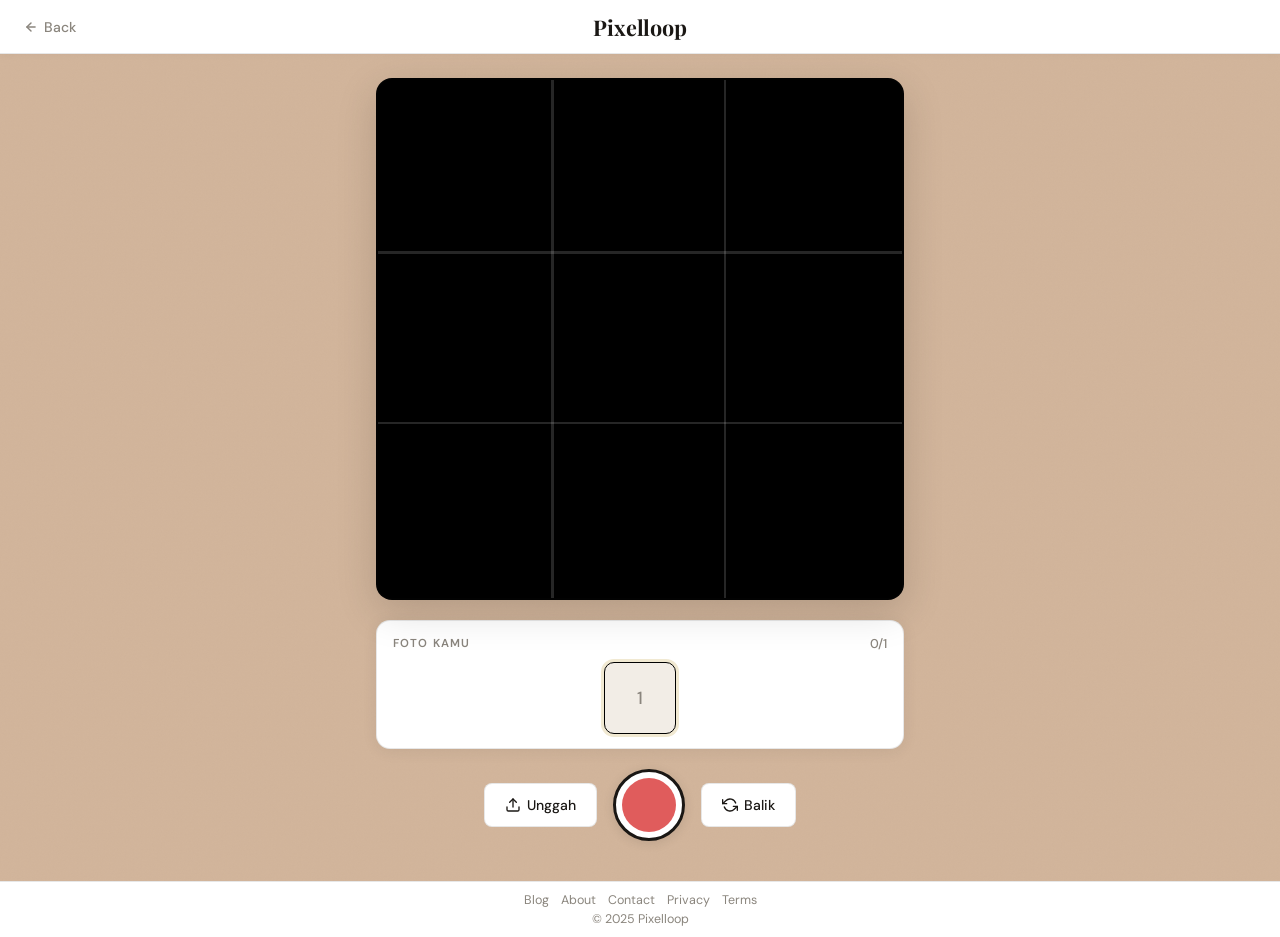
<file: capture.html>
<!doctype html>
<html lang="en">
  <head>
    <meta charset="UTF-8" />
    <meta
      name="viewport"
      content="width=device-width, initial-scale=1.0, maximum-scale=1.0, user-scalable=no"
    />

    <!-- SEO Meta Tags -->
    <title>Capture Photos - Pixelloop</title>
    <meta
      name="description"
      content="Take or upload photos for your polaroid creation. Use your camera or choose from your gallery."
    />
    <meta name="robots" content="noindex, follow" />

    <!-- Google Analytics -->
    <script
      async
      src="https://www.googletagmanager.com/gtag/js?id=G-R5GM0GFGRK"
    ></script>
    <script>
      window.dataLayer = window.dataLayer || [];
      function gtag() {
        dataLayer.push(arguments);
      }
      gtag("js", new Date());
      gtag("config", "G-R5GM0GFGRK");
    </script>

    <!-- Favicon -->
    <link rel="icon" type="image/x-icon" href="/favicon.ico" />
    <link rel="icon" type="image/png" sizes="32x32" href="/favicon-32x32.png" />

    <link rel="preconnect" href="https://fonts.googleapis.com" />
    <link rel="preconnect" href="https://fonts.gstatic.com" crossorigin />
    <link
      href="https://fonts.googleapis.com/css2?family=Playfair+Display:ital,wght@0,700;1,700&family=DM+Sans:wght@400;500;600&display=swap"
      rel="stylesheet"
    />

    <style>
      /* ── Design Tokens ─────────────────────────────────── */
      :root {
        --bg: #f2ede6;
        --surface: #ffffff;
        --fg: #1a1714;
        --muted: #8a857d;
        --accent: #000000;
        --accent-light: #f5ead8;
        --border: rgba(26, 23, 20, 0.1);
        --radius-card: 14px;
        --radius-btn: 10px;
        --shadow-card: 0 2px 16px rgba(0, 0, 0, 0.07);
        --shadow-viewfinder: 0 12px 40px rgba(0, 0, 0, 0.15);
        --transition: all 0.22s cubic-bezier(0.4, 0, 0.2, 1);
      }

      *,
      *::before,
      *::after {
        box-sizing: border-box;
        margin: 0;
        padding: 0;
        -webkit-tap-highlight-color: transparent;
      }

      body {
        font-family: "DM Sans", sans-serif;
        font-size: 16px;
        color: var(--fg);
        background: #d1b49a; /* warna solid */
        background-image: url("data:image/svg+xml,%3Csvg xmlns='http://www.w3.org/2000/svg' width='300' height='300'%3E%3Cfilter id='grain'%3E%3CfeTurbulence type='fractalNoise' baseFrequency='0.75' numOctaves='4' stitchTiles='stitch'/%3E%3CfeColorMatrix type='saturate' values='0'/%3E%3C/filter%3E%3Crect width='300' height='300' filter='url(%23grain)' opacity='0.025'/%3E%3C/svg%3E");
        min-height: 100dvh;
        width: 100vw;
        overflow-x: hidden;
        display: flex;
        flex-direction: column;
        align-items: center;
      }

      /* ── Navbar ────────────────────────────────────────── */
      .navbar {
        width: 100%;
        height: 54px;
        background: var(--surface);
        border-bottom: 1px solid var(--border);
        box-shadow: 0 1px 8px rgba(0, 0, 0, 0.04);
        display: flex;
        align-items: center;
        justify-content: space-between;
        padding: 0 24px;
        position: relative;
        z-index: 1000;
        flex-shrink: 0;
      }

      .nav-back {
        font-family: "DM Sans", sans-serif;
        font-size: 0.875rem;
        font-weight: 500;
        color: var(--muted);
        text-decoration: none;
        display: flex;
        align-items: center;
        gap: 6px;
        transition: var(--transition);
      }

      .nav-back:hover {
        color: var(--fg);
      }

      .nav-logo {
        font-family: "Playfair Display", Georgia, serif;
        font-size: 1.35rem;
        font-weight: 700;
        color: var(--fg);
        text-decoration: none;
        letter-spacing: -0.01em;
        position: absolute;
        left: 50%;
        transform: translateX(-50%);
      }

      .nav-logo:hover {
        color: var(--accent);
        transition: var(--transition);
      }

      .nav-spacer {
        width: 60px;
      }

      /* ── Page Content (centered column) ────────────────── */
      .page-content {
        width: 100%;
        max-width: 560px;
        padding: 24px 16px 40px;
        display: flex;
        flex-direction: column;
        align-items: center;
        gap: 20px;
      }

      /* ── Viewfinder ─────────────────────────────────────── */
      .viewfinder-frame {
        position: relative;
        width: 100%;
        aspect-ratio: 1 / 1;
        border-radius: 16px;
        overflow: hidden;
        background: #000;
        border: 2px solid var(--border);
        box-shadow: var(--shadow-viewfinder);
        max-height: 58vh;
      }

      video {
        width: 100%;
        height: 100%;
        object-fit: cover;
        transform: scaleX(-1);
        filter: contrast(1.05);
      }

      /* Rule of thirds grid overlay */
      .grid-overlay {
        position: absolute;
        top: 0;
        left: 0;
        width: 100%;
        height: 100%;
        pointer-events: none;
        background:
          linear-gradient(
            to right,
            transparent 33%,
            rgba(255, 255, 255, 0.15) 33%,
            rgba(255, 255, 255, 0.15) 33.5%,
            transparent 33.5%,
            transparent 66%,
            rgba(255, 255, 255, 0.15) 66%,
            rgba(255, 255, 255, 0.15) 66.5%,
            transparent 66.5%
          ),
          linear-gradient(
            to bottom,
            transparent 33%,
            rgba(255, 255, 255, 0.15) 33%,
            rgba(255, 255, 255, 0.15) 33.5%,
            transparent 33.5%,
            transparent 66%,
            rgba(255, 255, 255, 0.15) 66%,
            rgba(255, 255, 255, 0.15) 66.5%,
            transparent 66.5%
          );
      }

      /* Flash overlay */
      .flash-overlay {
        position: fixed;
        top: 0;
        left: 0;
        width: 100%;
        height: 100%;
        background: white;
        opacity: 0;
        pointer-events: none;
        z-index: 9999;
      }

      @keyframes flash-animation {
        0% {
          opacity: 0;
        }
        10% {
          opacity: 1;
        }
        100% {
          opacity: 0;
        }
      }

      .flash-overlay.active {
        animation: flash-animation 0.28s ease-out forwards;
      }

      /* Countdown number */
      .count-big {
        position: absolute;
        top: 50%;
        left: 50%;
        transform: translate(-50%, -50%);
        font-family: "Playfair Display", Georgia, serif;
        font-size: 7rem;
        font-weight: 700;
        color: #ffffff;
        text-shadow: 0 2px 24px rgba(0, 0, 0, 0.5);
        z-index: 50;
        pointer-events: none;
        display: none;
      }

      .count-big.visible {
        display: block;
      }

      /* ── Film Slots Row (horizontal, centered) ─────────── */
      .film-strip {
        width: 100%;
        background: var(--surface);
        border: 1px solid var(--border);
        border-radius: var(--radius-card);
        box-shadow: var(--shadow-card);
        display: flex;
        flex-direction: column;
        align-items: center;
        padding: 14px 16px;
        gap: 10px;
      }

      .film-strip-header {
        display: flex;
        justify-content: space-between;
        align-items: center;
        width: 100%;
      }

      .sidebar-label {
        font-family: "DM Sans", sans-serif;
        font-size: 0.72rem;
        font-weight: 600;
        color: var(--muted);
        letter-spacing: 0.1em;
        text-transform: uppercase;
      }

      .photo-counter {
        font-family: "DM Sans", sans-serif;
        font-size: 0.8rem;
        font-weight: 500;
        color: var(--muted);
      }

      .slots-container {
        display: flex;
        flex-direction: row;
        gap: 12px;
        justify-content: center;
        flex-wrap: wrap;
        width: 100%;
      }

      .film-slot {
        width: 72px;
        height: 72px;
        border: 1.5px solid var(--border);
        border-radius: 10px;
        display: flex;
        justify-content: center;
        align-items: center;
        font-family: "DM Sans", sans-serif;
        font-size: 1.1rem;
        font-weight: 500;
        color: var(--muted);
        background: var(--bg);
        transition: var(--transition);
        position: relative;
        cursor: pointer;
        flex-shrink: 0;
        overflow: hidden;
      }

      .film-slot:hover {
        border-color: var(--accent);
        box-shadow: 0 0 0 2px rgba(200, 168, 75, 0.15);
      }

      .film-slot.active {
        border-color: var(--accent);
        border-width: 1.5px;
        box-shadow: 0 0 0 3px rgba(200, 168, 75, 0.25);
        animation: slotPulse 1.5s ease-in-out infinite;
      }

      @keyframes slotPulse {
        0%,
        100% {
          box-shadow: 0 0 0 3px rgba(200, 168, 75, 0.25);
        }
        50% {
          box-shadow: 0 0 0 5px rgba(200, 168, 75, 0.1);
        }
      }

      .film-slot.filled {
        border-color: var(--accent);
        animation: none;
      }

      .film-slot.filled img {
        width: 100%;
        height: 100%;
        object-fit: cover;
        border-radius: 8px;
      }

      /* ── Control Bar ───────────────────────────────────── */
      .control-bar {
        display: flex;
        align-items: center;
        gap: 16px;
        flex-wrap: wrap;
        justify-content: center;
        width: 100%;
        z-index: 20;
        position: relative;
      }

      /* Upload / Flip util buttons */
      .util-btn {
        background: var(--surface);
        border: 1.5px solid var(--border);
        border-radius: 8px;
        font-family: "DM Sans", sans-serif;
        font-size: 0.875rem;
        font-weight: 500;
        color: var(--fg);
        padding: 10px 20px;
        cursor: pointer;
        transition: var(--transition);
        min-width: 44px;
        min-height: 44px;
        display: flex;
        align-items: center;
        gap: 6px;
        white-space: nowrap;
      }

      .util-btn:hover {
        border-color: var(--accent);
        background: var(--accent-light);
      }

      .util-btn:active {
        transform: scale(0.97);
      }

      /* Shutter button */
      .shutter-btn-large {
        width: 72px;
        height: 72px;
        border-radius: 50%;
        background: var(--surface);
        border: 3px solid var(--fg);
        cursor: pointer;
        display: flex;
        align-items: center;
        justify-content: center;
        transition: var(--transition);
        flex-shrink: 0;
        box-shadow: 0 2px 12px rgba(0, 0, 0, 0.1);
      }

      .shutter-inner {
        width: 54px;
        height: 54px;
        background: #e05c5c;
        border-radius: 50%;
        transition: var(--transition);
      }

      .shutter-btn-large:hover {
        transform: scale(1.05);
        box-shadow: 0 4px 20px rgba(0, 0, 0, 0.15);
      }

      .shutter-btn-large:active {
        transform: scale(0.96);
      }

      .shutter-btn-large:disabled {
        opacity: 0.45;
        cursor: not-allowed;
        transform: none;
      }

      .shutter-btn-large:disabled:hover {
        transform: none;
        box-shadow: 0 2px 12px rgba(0, 0, 0, 0.1);
      }

      /* Continue / Finish button */
      #finishBtn {
        display: none;
        background: var(--accent);
        border-color: var(--accent);
        color: var(--fg);
        font-weight: 600;
        padding: 10px 22px;
      }

      #finishBtn:hover {
        background: #b8973e;
        border-color: #b8973e;
      }

      /* Info bubble (upload hint) */
      .info-bubble {
        position: fixed;
        top: 70px;
        left: 50%;
        transform: translateX(-50%);
        background: var(--surface);
        padding: 10px 16px;
        border: 1px solid var(--border);
        border-radius: var(--radius-card);
        font-family: "DM Sans", sans-serif;
        font-size: 0.85rem;
        color: var(--fg);
        display: none;
        width: 240px;
        text-align: center;
        z-index: 2000;
        box-shadow: var(--shadow-card);
      }

      /* ── Footer ────────────────────────────────────────── */
      footer {
        flex-shrink: 0;
        padding: 10px 20px;
        font-family: "DM Sans", sans-serif;
        font-size: 0.78rem;
        color: var(--muted);
        text-align: center;
        background: var(--surface);
        border-top: 1px solid var(--border);
        width: 100%;
        z-index: 20;
        margin-top: auto;
      }

      .footer-links {
        display: flex;
        justify-content: center;
        flex-wrap: wrap;
        gap: 12px;
        margin-bottom: 3px;
      }

      .footer-links a {
        color: var(--muted);
        text-decoration: none;
        transition: var(--transition);
      }

      .footer-links a:hover {
        color: var(--accent);
      }

      /* ── Responsive ────────────────────────────────────── */
      @media (max-width: 480px) {
        .viewfinder-frame {
          max-height: 50vh;
        }
        .film-slot {
          width: 60px;
          height: 60px;
        }
        .shutter-btn-large {
          width: 64px;
          height: 64px;
        }
        .shutter-inner {
          width: 46px;
          height: 46px;
        }
        .control-bar {
          gap: 12px;
        }
        footer {
          display: none;
        }
      }

      @media (max-height: 600px) and (orientation: landscape) {
        .viewfinder-frame {
          max-height: 75vh;
          width: auto;
          max-width: 50vw;
        }
        .page-content {
          flex-direction: row;
          flex-wrap: wrap;
          align-items: flex-start;
          max-width: 900px;
        }
        .viewfinder-frame {
          flex: 1;
        }
        footer {
          display: none;
        }
      }
    </style>
  </head>

  <body>
    <!-- Flash Overlay -->
    <div class="flash-overlay" id="flashEffect"></div>

    <!-- Navbar -->
    <nav class="navbar">
      <a href="index.html" class="nav-back">
        <svg
          width="14"
          height="14"
          viewBox="0 0 24 24"
          fill="none"
          stroke="currentColor"
          stroke-width="2.5"
          stroke-linecap="round"
          stroke-linejoin="round"
        >
          <line x1="19" y1="12" x2="5" y2="12" />
          <polyline points="12 19 5 12 12 5" />
        </svg>
        Back
      </a>
      <a href="index.html" class="nav-logo">Pixelloop</a>
      <div class="nav-spacer"></div>
    </nav>

    <!-- Upload hint bubble -->
    <div id="uploadHint" class="info-bubble">
      Tap a slot below to upload a photo directly.
    </div>

    <!-- Page Content (centered) -->
    <div class="page-content">
      <!-- Viewfinder -->
      <div class="viewfinder-frame">
        <video id="videoElement" autoplay playsinline muted></video>
        <div class="grid-overlay"></div>
        <div id="countdownDisplay" class="count-big"></div>
      </div>

      <!-- Film Slots (horizontal strip) -->
      <div class="film-strip">
        <div class="film-strip-header">
          <span class="sidebar-label">Foto Kamu</span>
          <span class="photo-counter"><span id="photoCounter">0/1</span></span>
        </div>
        <div id="thumbnailGrid" class="slots-container"></div>
      </div>

      <!-- Controls -->
      <div class="control-bar">
        <button class="util-btn" id="uploadBtn" title="Upload Photo">
          <svg
            width="16"
            height="16"
            viewBox="0 0 24 24"
            fill="none"
            stroke="currentColor"
            stroke-width="2"
            stroke-linecap="round"
            stroke-linejoin="round"
          >
            <path d="M21 15v4a2 2 0 01-2 2H5a2 2 0 01-2-2v-4" />
            <polyline points="17 8 12 3 7 8" />
            <line x1="12" y1="3" x2="12" y2="15" />
          </svg>
          Unggah
        </button>

        <button
          id="startCameraBtn"
          class="shutter-btn-large"
          title="Take Photo"
        >
          <div class="shutter-inner"></div>
        </button>

        <button class="util-btn" id="switchCameraBtn" title="Flip Camera">
          <svg
            width="16"
            height="16"
            viewBox="0 0 24 24"
            fill="none"
            stroke="currentColor"
            stroke-width="2"
            stroke-linecap="round"
            stroke-linejoin="round"
          >
            <path d="M1 4v6h6M23 20v-6h-6" />
            <path
              d="M20.49 9A9 9 0 005.64 5.64L1 10M23 14l-4.64 4.36A9 9 0 013.51 15"
            />
          </svg>
          Balik
        </button>

        <button class="util-btn" id="finishBtn">
          Lanjutkan
          <svg
            width="14"
            height="14"
            viewBox="0 0 24 24"
            fill="none"
            stroke="none"
            stroke-width="2.5"
            stroke-linecap="round"
            stroke-linejoin="round"
          >
            <line x1="5" y1="12" x2="19" y2="12" />
            <polyline points="12 5 19 12 12 19" />
          </svg>
        </button>
      </div>
    </div>

    <footer>
      <div class="footer-links">
        <a href="blog.html">Blog</a>
        <a href="about.html">About</a>
        <a href="contact.html">Contact</a>
        <a href="privacy.html">Privacy</a>
        <a href="terms.html">Terms</a>
      </div>
      <div>&copy; 2025 Pixelloop</div>
    </footer>

    <canvas id="canvas" style="display: none"></canvas>
    <input type="file" id="fileInput" accept="image/*" style="display: none" />

    <script>
      // --- CONFIG ---
      const state = {
        layout: "single", // 'single', 'photostrip', 'grid'
        totalShots: 1,
        currentShotIndex: 0,
        photos: [], // Array to store photos at specific indices
        isCapturing: false,
        uploadTargetIndex: null, // To track which slot is being uploaded to
      };

      // --- DOM ELEMENTS ---
      const video = document.getElementById("videoElement");
      const startBtn = document.getElementById("startCameraBtn");
      const switchBtn = document.getElementById("switchCameraBtn");
      const uploadBtn = document.getElementById("uploadBtn");
      const finishBtn = document.getElementById("finishBtn");
      const fileInput = document.getElementById("fileInput");
      const thumbnailContainer = document.getElementById("thumbnailGrid");
      const counterDisplay = document.getElementById("photoCounter");
      const countdownDisplay = document.getElementById("countdownDisplay");
      const flashEffect = document.getElementById("flashEffect");
      const canvas = document.getElementById("canvas");
      const uploadHint = document.getElementById("uploadHint");

      // --- INIT ---
      window.addEventListener("DOMContentLoaded", () => {
        loadSettings();
        renderSlots();
        startCamera();

        // Events
        startBtn.addEventListener("click", startCaptureSequence);
        switchBtn.addEventListener("click", switchCamera);

        // Upload Button logic
        uploadBtn.addEventListener("click", () => {
          // Show hint
          uploadHint.style.display = "block";

          // Auto-trigger file picker for the first empty slot
          const firstEmpty = state.photos.findIndex(
            (p) => p === null || p === undefined,
          );
          if (firstEmpty !== -1) triggerUploadForSlot(firstEmpty);
          else triggerUploadForSlot(0);

          setTimeout(() => (uploadHint.style.display = "none"), 4000);
        });

        finishBtn.addEventListener("click", finalizeAndRedirect);
        fileInput.addEventListener("change", handleFileUpload);
      });

      function loadSettings() {
        const savedState = localStorage.getItem("polaroidState");
        if (savedState) {
          const parsed = JSON.parse(savedState);
          state.layout = parsed.selectedLayout || "single";
        }

        // Define shots based on layout
        if (state.layout === "single") state.totalShots = 1;
        else if (state.layout === "photostrip") state.totalShots = 3;
        else if (state.layout === "grid") state.totalShots = 4;

        // Initialize photo array with empty slots
        state.photos = new Array(state.totalShots).fill(null);
        updateCounter();
      }

      function renderSlots() {
        thumbnailContainer.innerHTML = "";
        for (let i = 0; i < state.totalShots; i++) {
          const slot = document.createElement("div");
          slot.className = "film-slot";
          slot.id = `slot-${i}`;
          slot.title = "Click to upload a photo here";
          if (i === 0) slot.classList.add("active");
          slot.innerHTML = i + 1;

          // Add Click Event for Individual Upload
          slot.onclick = () => triggerUploadForSlot(i);

          thumbnailContainer.appendChild(slot);
        }
      }

      // --- UPLOAD LOGIC ---
      function triggerUploadForSlot(index) {
        if (state.isCapturing) return; // Don't allow during camera sequence
        state.uploadTargetIndex = index;
        fileInput.click();
      }

      function handleFileUpload(e) {
        const file = e.target.files[0];
        if (!file) return;

        const reader = new FileReader();
        reader.onload = function (evt) {
          const img = new Image();
          img.onload = () => {
            const ctx = canvas.getContext("2d");

            // Crop to Square to match Polaroid look
            const size = Math.min(img.width, img.height);
            const sx = (img.width - size) / 2;
            const sy = (img.height - size) / 2;

            canvas.width = size;
            canvas.height = size;

            // Draw cropped image
            ctx.drawImage(img, sx, sy, size, size, 0, 0, size, size);

            const data = canvas.toDataURL("image/jpeg");

            // Save to specific slot index
            state.photos[state.uploadTargetIndex] = data;

            fillSlot(state.uploadTargetIndex, data);
            checkCompletion();

            // Reset file input
            fileInput.value = "";
          };
          img.src = evt.target.result;
        };
        reader.readAsDataURL(file);
      }

      // --- CAMERA LOGIC ---
      let currentStream = null;
      let facingMode = "user";

      async function startCamera() {
        if (currentStream) {
          currentStream.getTracks().forEach((track) => track.stop());
        }
        try {
          const constraints = {
            video: {
              facingMode: facingMode,
              aspectRatio: 1,
              width: { ideal: 1080 },
            },
            audio: false,
          };
          currentStream =
            await navigator.mediaDevices.getUserMedia(constraints);
          video.srcObject = currentStream;
        } catch (err) {
          console.error("Camera error:", err);
          alert("Could not access camera. Please check permissions.");
        }
      }

      function switchCamera() {
        facingMode = facingMode === "user" ? "environment" : "user";
        startCamera();
      }

      // --- CAPTURE SEQUENCE ---
      async function startCaptureSequence() {
        if (state.isCapturing) return;
        state.isCapturing = true;
        startBtn.disabled = true;
        finishBtn.style.display = "none";

        // Find first empty slot or start from 0 if all full
        let startIdx = state.photos.findIndex((p) => p === null);
        if (startIdx === -1) {
          startIdx = 0;
          // Clear UI if retaking all
          state.photos.fill(null);
          document.querySelectorAll(".film-slot").forEach((s) => {
            s.classList.remove("filled");
            s.innerHTML = s.id.split("-")[1] * 1 + 1; // reset number
          });
        }

        // Loop through remaining shots
        for (let i = startIdx; i < state.totalShots; i++) {
          state.currentShotIndex = i;
          highlightSlot(i);

          await runCountdown(3);

          triggerFlash();
          const photoData = takeSnapshot();

          state.photos[i] = photoData;
          fillSlot(i, photoData);
          updateCounter();

          if (i < state.totalShots - 1) {
            await wait(1500);
          }
        }

        state.isCapturing = false;
        startBtn.disabled = false;
        checkCompletion();
      }

      function runCountdown(seconds) {
        return new Promise((resolve) => {
          let count = seconds;
          countdownDisplay.innerText = count;
          countdownDisplay.classList.add("visible");

          const timer = setInterval(() => {
            count--;
            if (count > 0) {
              countdownDisplay.innerText = count;
            } else {
              clearInterval(timer);
              countdownDisplay.classList.remove("visible");
              resolve();
            }
          }, 1000);
        });
      }

      function triggerFlash() {
        flashEffect.classList.add("active");
        setTimeout(() => {
          flashEffect.classList.remove("active");
        }, 300);
      }

      function takeSnapshot() {
        const ctx = canvas.getContext("2d");
        // Use video width/height for best resolution
        canvas.width = video.videoWidth;
        canvas.height = video.videoHeight;

        ctx.save();
        // Mirror logic
        if (facingMode === "user") {
          ctx.scale(-1, 1);
          ctx.drawImage(video, -canvas.width, 0, canvas.width, canvas.height);
        } else {
          ctx.drawImage(video, 0, 0, canvas.width, canvas.height);
        }
        ctx.restore();

        return canvas.toDataURL("image/jpeg", 0.9);
      }

      // --- UI UPDATES ---
      function highlightSlot(index) {
        document
          .querySelectorAll(".film-slot")
          .forEach((s) => s.classList.remove("active"));
        const slot = document.getElementById(`slot-${index}`);
        if (slot) {
          slot.classList.add("active");
          // Auto-scroll to active slot
          slot.scrollIntoView({
            behavior: "smooth",
            block: "nearest",
            inline: "center",
          });
        }
      }

      function fillSlot(index, dataUrl) {
        const slot = document.getElementById(`slot-${index}`);
        if (slot) {
          slot.innerHTML = `<img src="${dataUrl}" alt="Shot ${index + 1}">`;
          slot.classList.add("filled");
        }
      }

      function updateCounter() {
        const filledCount = state.photos.filter((p) => p !== null).length;
        counterDisplay.innerText = `${filledCount}/${state.totalShots}`;
      }

      function checkCompletion() {
        updateCounter();
        const isFull = state.photos.every((p) => p !== null);
        if (isFull) {
          finishBtn.style.display = "flex";
        } else {
          finishBtn.style.display = "none";
        }
      }

      function wait(ms) {
        return new Promise((resolve) => setTimeout(resolve, ms));
      }

      // --- FINISH ---
      function finalizeAndRedirect() {
        const validPhotos = state.photos.filter((p) => p !== null);
        if (validPhotos.length === 0)
          return alert("Please take or upload at least one photo.");

        const finalState = {
          layout: state.layout,
          images: validPhotos,
          date: new Date().toISOString(),
        };
        localStorage.setItem("polaroidResult", JSON.stringify(finalState));
        window.location.href = "download.html";
      }
    </script>
  </body>
</html>
</file>
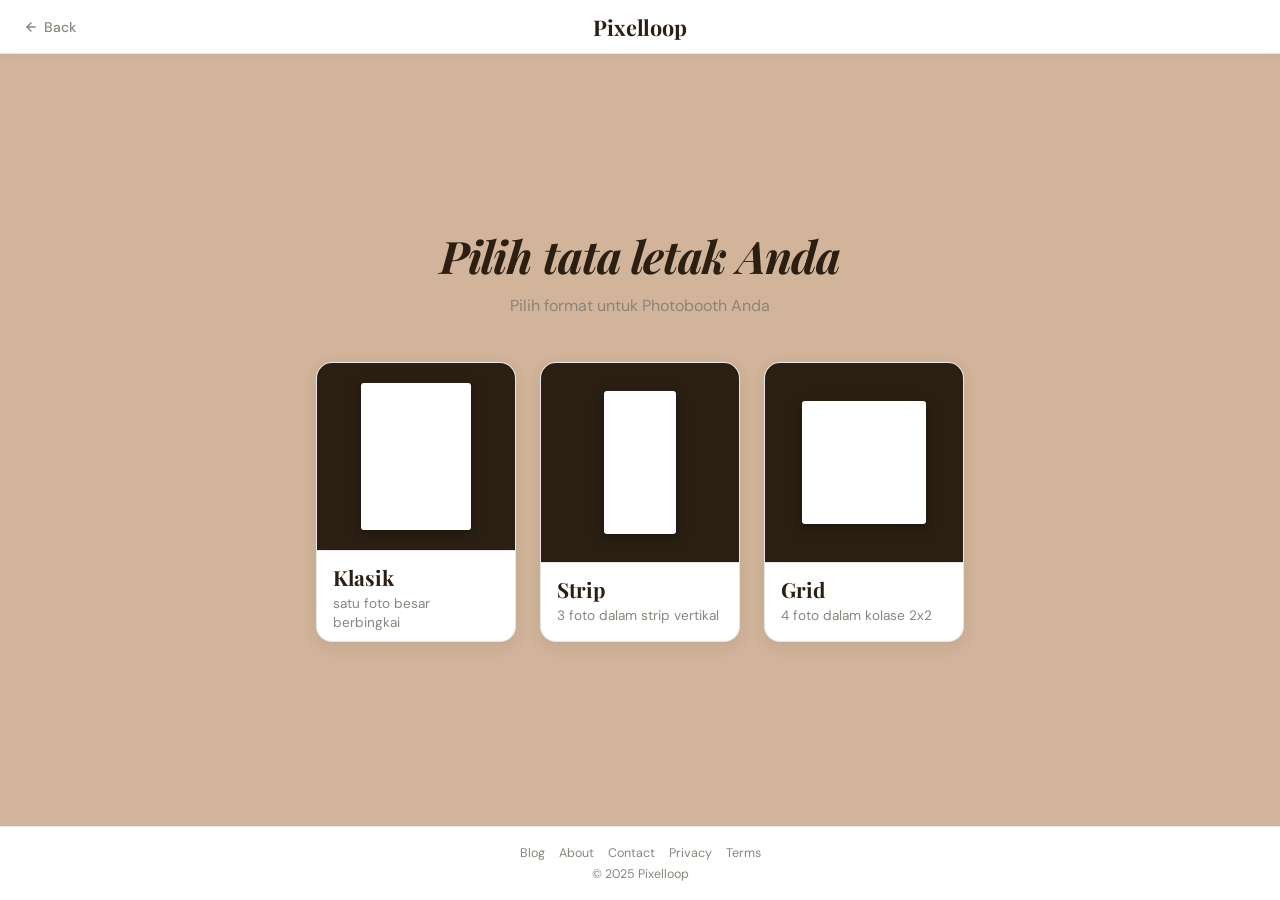
<file: layout.html>
<!doctype html>
<html lang="en">
  <head>
    <!-- Google Analytics -->
    <script
      async
      src="https://www.googletagmanager.com/gtag/js?id=G-R5GM0GFGRK"
    ></script>
    <script>
      window.dataLayer = window.dataLayer || [];
      function gtag() {
        dataLayer.push(arguments);
      }
      gtag("js", new Date());
      gtag("config", "G-R5GM0GFGRK");
    </script>
    <meta charset="UTF-8" />
    <meta
      name="viewport"
      content="width=device-width, initial-scale=1.0, maximum-scale=1.0, user-scalable=no, viewport-fit=cover"
    />

    <!-- SEO Meta Tags -->
    <title>Choose Your Layout - Pixelloop</title>
    <meta
      name="description"
      content="Select your perfect photo layout: Classic Polaroid, Photostrip, or Grid. Create aesthetic photos with vintage filters and cute stickers."
    />
    <meta name="robots" content="noindex, follow" />

    <!-- Favicon -->
    <link rel="icon" type="image/x-icon" href="/favicon.ico" />
    <link rel="icon" type="image/png" sizes="32x32" href="/favicon-32x32.png" />

    <link rel="preconnect" href="https://fonts.googleapis.com" />
    <link rel="preconnect" href="https://fonts.gstatic.com" crossorigin />
    <link
      href="https://fonts.googleapis.com/css2?family=Playfair+Display:ital,wght@0,700;1,700&family=DM+Sans:wght@400;500;600&display=swap"
      rel="stylesheet"
    />

    <style>
      /* ── Design Tokens ─────────────────────────────────── */
      :root {
        --bg: #a07742;
        --surface: #ffffff;
        --fg: #1a1714;
        --muted: #8a857d;
        --accent: #c8a84b;
        --accent-light: #f5ead8;
        --surface: #ffffff;
        --fg: #2a1f12;
        --accent: #e2b66b;
        --accent-light: #f3e2c5;
        --border: rgba(26, 23, 20, 0.1);
        --radius-card: 16px;
        --radius-btn: 10px;
        --shadow-card: 0 4px 18px rgba(0, 0, 0, 0.08);
        --shadow-hover: 0 12px 36px rgba(0, 0, 0, 0.13);
        --transition: all 0.22s cubic-bezier(0.4, 0, 0.2, 1);
      }

      *,
      *::before,
      *::after {
        box-sizing: border-box;
        margin: 0;
        padding: 0;
        -webkit-tap-highlight-color: transparent;
      }

      body {
        font-family: "DM Sans", sans-serif;
        font-size: 16px;
        color: var(--fg);
        background: #d1b49a; /* warna solid */
        min-height: 100vh;
        width: 100vw;
        overflow-x: hidden;
        overflow-y: auto;
        display: flex;
        flex-direction: column;
      }

      /* ── Navbar ────────────────────────────────────────── */
      .navbar {
        width: 100%;
        height: 54px;
        background: var(--surface);
        border-bottom: 1px solid var(--border);
        box-shadow: 0 1px 8px rgba(0, 0, 0, 0.04);
        display: flex;
        align-items: center;
        justify-content: space-between;
        padding: 0 24px;
        position: relative;
        z-index: 1000;
        flex-shrink: 0;
      }

      .nav-back {
        font-family: "DM Sans", sans-serif;
        font-size: 0.875rem;
        font-weight: 500;
        color: var(--muted);
        text-decoration: none;
        display: flex;
        align-items: center;
        gap: 6px;
        transition: var(--transition);
      }

      .nav-back:hover {
        color: var(--fg);
      }

      .nav-logo {
        font-family: "Playfair Display", Georgia, serif;
        font-size: 1.35rem;
        font-weight: 700;
        color: var(--fg);
        text-decoration: none;
        letter-spacing: -0.01em;
        position: absolute;
        left: 50%;
        transform: translateX(-50%);
      }

      .nav-logo:hover {
        color: var(--accent);
        transition: var(--transition);
      }

      .nav-spacer {
        width: 60px;
      }

      /* ── Main Content ──────────────────────────────────── */
      main {
        flex: 1 0 auto;
        display: flex;
        flex-direction: column;
        align-items: center;
        justify-content: center;
        padding: 48px 20px 56px;
        width: 100%;
      }

      .title-group {
        text-align: center;
        margin-bottom: 44px;
      }

      .page-title {
        font-family: "Playfair Display", Georgia, serif;
        font-size: 2.8rem;
        font-weight: 700;
        font-style: italic;
        color: var(--fg);
        margin: 0 0 12px;
        line-height: 1.15;
        letter-spacing: -0.02em;
      }

      .page-subtitle {
        font-family: "DM Sans", sans-serif;
        font-size: 1rem;
        font-weight: 400;
        color: var(--muted);
        margin: 0;
        line-height: 1.5;
      }

      /* ── Layout Cards ──────────────────────────────────── */
      .layout-cards {
        display: flex;
        gap: 24px;
        justify-content: center;
        align-items: stretch;
        flex-wrap: wrap;
        width: 100%;
        max-width: 760px;
      }

      .film-card {
        width: 200px;
        height: 280px;
        background: var(--surface);
        border: 1.5px solid var(--border);
        border-radius: var(--radius-card);
        display: flex;
        flex-direction: column;
        cursor: pointer;
        transition: var(--transition);
        position: relative;
        flex-shrink: 0;
        box-shadow: var(--shadow-card);
        overflow: hidden;
        outline: none;
      }

      .film-card:hover {
        transform: translateY(-6px);
        border-color: var(--accent);
        box-shadow: var(--shadow-hover);
      }

      .film-card:active {
        transform: scale(0.97);
        box-shadow: var(--shadow-card);
      }

      .film-card:focus-visible {
        outline: 2px solid var(--accent);
        outline-offset: 3px;
        transform: translateY(-6px);
        box-shadow: var(--shadow-hover);
      }

      /* ── Card Preview (dark top area) ─────────────────── */
      .card-preview {
        flex: 1;
        background: var(--fg);
        display: flex;
        align-items: center;
        justify-content: center;
        padding: 20px;
      }

      /* Classic: one polaroid shape — wide white rect with thick bottom bar */
      .preview-classic {
        width: 70%;
        aspect-ratio: 3 / 4;
        background: var(--surface);
        border-radius: 3px;
        box-shadow: 0 3px 12px rgba(0, 0, 0, 0.35);
        display: flex;
        flex-direction: column;
        padding: 6px 6px 20px;
      }

      .preview-classic .photo-area {
        flex: 1;
        background: rgba(255, 255, 255, 0.18);
        border-radius: 2px;
      }

      /* Strip: three narrow white rectangles stacked */
      .preview-strip {
        width: 46%;
        height: 90%;
        background: var(--surface);
        border-radius: 3px;
        box-shadow: 0 3px 12px rgba(0, 0, 0, 0.35);
        display: flex;
        flex-direction: column;
        gap: 4px;
        padding: 6px;
      }

      .preview-strip .strip-cell {
        flex: 1;
        background: rgba(255, 255, 255, 0.18);
        border-radius: 2px;
      }

      /* Grid: 2x2 squares */
      .preview-grid {
        width: 78%;
        aspect-ratio: 1 / 1;
        background: var(--surface);
        border-radius: 3px;
        box-shadow: 0 3px 12px rgba(0, 0, 0, 0.35);
        display: grid;
        grid-template-columns: 1fr 1fr;
        grid-template-rows: 1fr 1fr;
        gap: 4px;
        padding: 6px;
      }

      .preview-grid .grid-cell {
        background: rgba(255, 255, 255, 0.18);
        border-radius: 2px;
        width: 100%;
        height: 100%;
      }

      /* ── Card Text Footer ──────────────────────────────── */
      .card-info {
        padding: 14px 16px 16px;
        background: var(--surface);
        border-top: 1px solid var(--border);
      }

      .card-title {
        font-family: "Playfair Display", Georgia, serif;
        font-size: 1.3rem;
        font-weight: 700;
        color: var(--fg);
        margin: 0 0 4px;
        line-height: 1.2;
      }

      .card-desc {
        font-family: "DM Sans", sans-serif;
        font-size: 0.85rem;
        font-weight: 400;
        color: var(--muted);
        margin: 0;
        line-height: 1.4;
      }

      /* ── Footer ────────────────────────────────────────── */
      footer {
        flex-shrink: 0;
        padding: 18px 20px;
        padding-bottom: calc(18px + env(safe-area-inset-bottom));
        text-align: center;
        background: var(--surface);
        border-top: 1px solid var(--border);
        font-family: "DM Sans", sans-serif;
        font-size: 0.78rem;
        color: var(--muted);
      }

      .footer-links {
        display: flex;
        justify-content: center;
        flex-wrap: wrap;
        gap: 14px;
        margin-bottom: 5px;
      }

      .footer-links a {
        color: var(--muted);
        text-decoration: none;
        transition: var(--transition);
      }

      .footer-links a:hover {
        color: var(--accent);
      }

      /* ── Mobile ────────────────────────────────────────── */
      @media (max-width: 768px) {
        main {
          padding: 32px 16px 44px;
        }

        .page-title {
          font-size: 2.2rem;
        }

        .title-group {
          margin-bottom: 32px;
        }

        .layout-cards {
          gap: 16px;
          overflow-x: auto;
          flex-wrap: nowrap;
          justify-content: flex-start;
          scroll-snap-type: x mandatory;
          padding: 6px 16px 12px;
          max-width: 100%;
          -ms-overflow-style: none;
          scrollbar-width: none;
        }

        .layout-cards::-webkit-scrollbar {
          display: none;
        }

        .film-card {
          width: 160px;
          height: 220px;
          scroll-snap-align: center;
          flex-shrink: 0;
        }

        .card-info {
          padding: 12px 14px 14px;
        }

        .card-title {
          font-size: 1.1rem;
        }

        .nav-logo {
          font-size: 1.15rem;
        }
      }
    </style>
  </head>

  <body>
    <!-- Navbar -->
    <nav class="navbar">
      <a href="start.html" class="nav-back">
        <svg
          width="14"
          height="14"
          viewBox="0 0 24 24"
          fill="none"
          stroke="currentColor"
          stroke-width="2.5"
          stroke-linecap="round"
          stroke-linejoin="round"
        >
          <line x1="19" y1="12" x2="5" y2="12" />
          <polyline points="12 19 5 12 12 5" />
        </svg>
        Back
      </a>
      <a href="start.html" class="nav-logo">Pixelloop</a>
      <div class="nav-spacer"></div>
    </nav>

    <main>
      <div class="title-group">
        <h1 class="page-title">Pilih tata letak Anda</h1>
        <p class="page-subtitle">Pilih format untuk Photobooth Anda</p>
      </div>

      <div class="layout-cards">
        <!-- Classic Polaroid -->
        <div
          class="film-card"
          role="button"
          tabindex="0"
          aria-label="Select Classic Polaroid layout: 1 large photo"
          onclick="selectLayout('single')"
          onkeydown="handleCardKey(event, 'single')"
        >
          <div class="card-preview">
            <div class="preview-classic">
              <div class="photo-area"></div>
            </div>
          </div>
          <div class="card-info">
            <div class="card-title">Klasik</div>
            <div class="card-desc">satu foto besar berbingkai</div>
          </div>
        </div>

        <!-- Photo Strip -->
        <div
          class="film-card"
          role="button"
          tabindex="0"
          aria-label="Select Photo Strip layout: 3 photos vertical"
          onclick="selectLayout('photostrip')"
          onkeydown="handleCardKey(event, 'photostrip')"
        >
          <div class="card-preview">
            <div class="preview-strip">
              <div class="strip-cell"></div>
              <div class="strip-cell"></div>
              <div class="strip-cell"></div>
            </div>
          </div>
          <div class="card-info">
            <div class="card-title">Strip</div>
            <div class="card-desc">3 foto dalam strip vertikal</div>
          </div>
        </div>

        <!-- Photo Grid -->
        <div
          class="film-card"
          role="button"
          tabindex="0"
          aria-label="Select Photo Grid layout: 4 photos in a 2x2 grid"
          onclick="selectLayout('grid')"
          onkeydown="handleCardKey(event, 'grid')"
        >
          <div class="card-preview">
            <div class="preview-grid">
              <div class="grid-cell"></div>
              <div class="grid-cell"></div>
              <div class="grid-cell"></div>
              <div class="grid-cell"></div>
            </div>
          </div>
          <div class="card-info">
            <div class="card-title">Grid</div>
            <div class="card-desc">4 foto dalam kolase 2x2</div>
          </div>
        </div>
      </div>
    </main>

    <footer>
      <div class="footer-links">
        <a href="blog.html">Blog</a>
        <a href="about.html">About</a>
        <a href="contact.html">Contact</a>
        <a href="privacy.html">Privacy</a>
        <a href="terms.html">Terms</a>
      </div>
      <div>&copy; 2025 Pixelloop</div>
    </footer>

    <script>
      function handleCardKey(e, layout) {
        if (e.key === "Enter" || e.key === " ") {
          e.preventDefault();
          selectLayout(layout);
        }
      }

      function selectLayout(layoutType) {
        // Save state
        const state = {
          selectedLayout: layoutType,
          timestamp: new Date().toISOString(),
        };

        try {
          localStorage.setItem("polaroidState", JSON.stringify(state));

          // Add a tiny visual delay for the click effect before navigating
          setTimeout(() => {
            window.location.href = "capture.html";
          }, 150);
        } catch (e) {
          alert("Storage disabled! Please enable cookies.");
        }
      }
    </script>
  </body>
</html>
</file>
